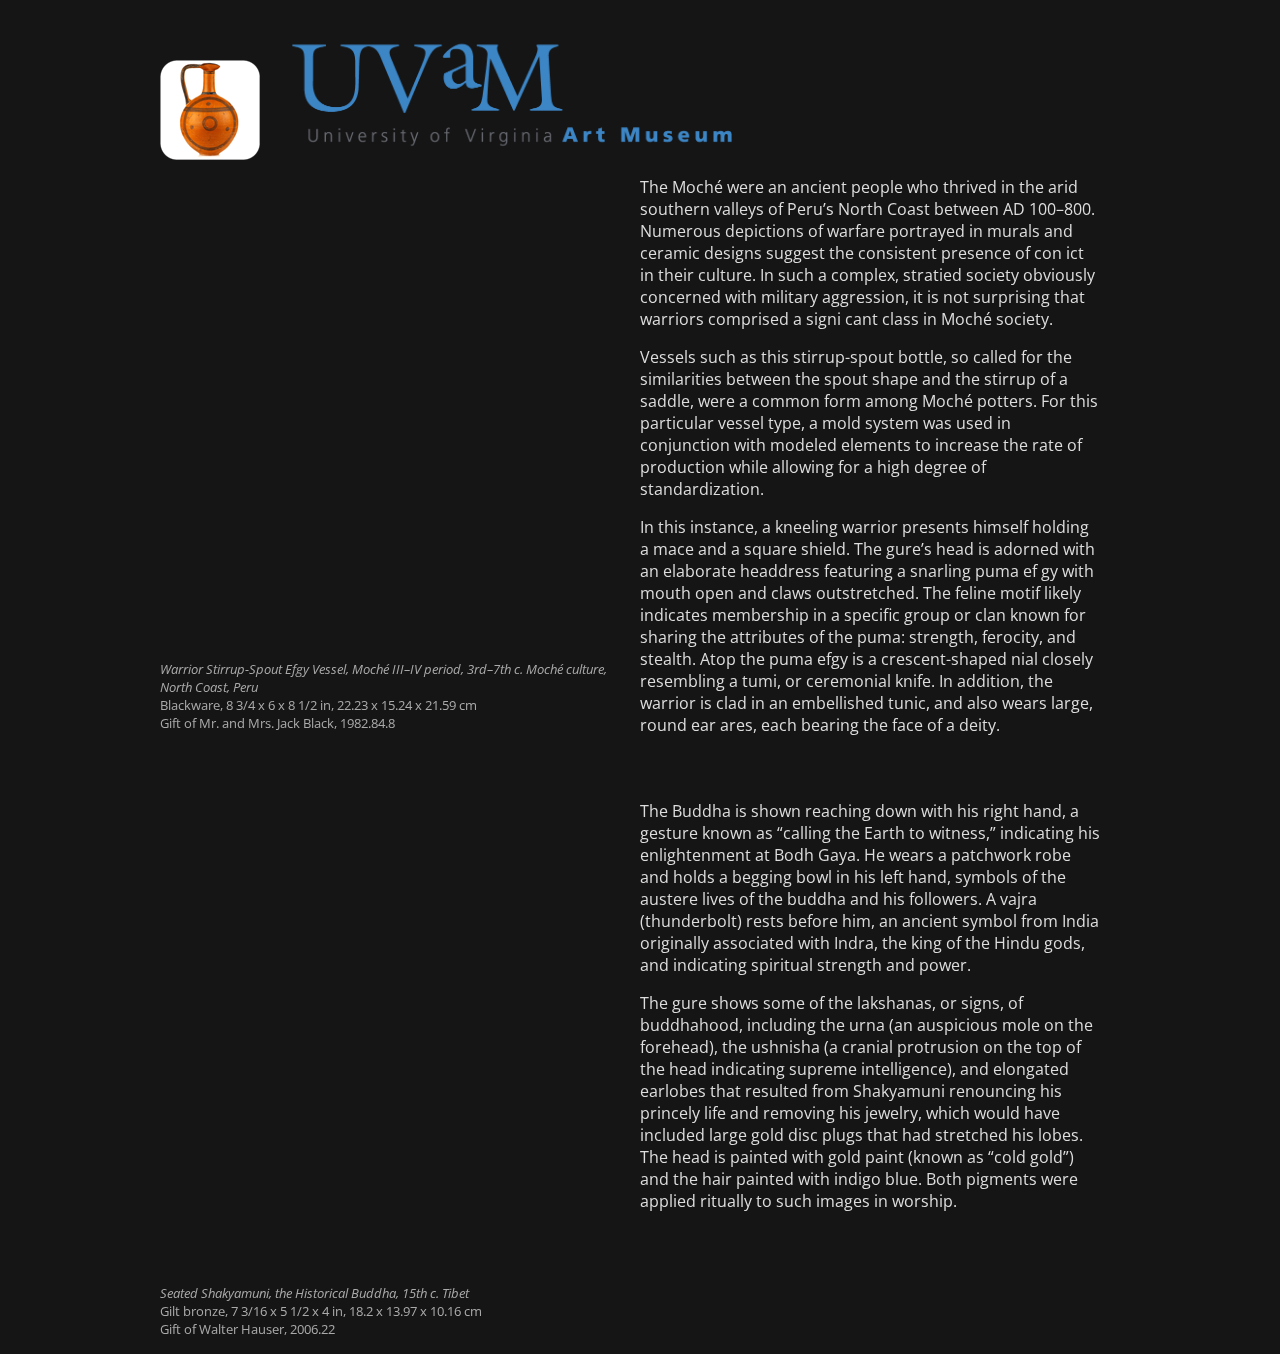
<file: uvam/index.html>
<html lang="en"><head>
<meta http-equiv="content-type" content="text/html; charset=utf-8">
<link rel="icon" href="favicon.ico" type="image/ico">
<title>UVaM Interactive Digital Catalog</title>
<link href="http://fonts.googleapis.com/css?family=Open+Sans:400italic,600italic,700italic,800italic,400,600,700,800" rel="stylesheet" type="text/css">
<link rel="stylesheet" href="style.css">
</head>
<body>
<div class="container_12">
  <div class="grid_8 alpha"> <img src="uvambutton.png" height="100px"><img src="uvamlogo.png" width="500px"> </div>
  <div class="clear"></div>

  <div class="grid_6 alpha" style="margin-top:1.5em;">
    <iframe width="460" height="460" src="http://spins0.arqspin.com/iframe.html?spin=1p0zlnbwv46lw&is=0.16&ms=0.16&s=460" scrolling='no' frameborder='0'></iframe>
    <p>
    <small>
      <em>Warrior Stirrup-Spout Efgy Vessel, Moché III–IV period, 3rd–7th c. Moché culture, North Coast, Peru</em><br/>
      Blackware, 8 3/4 x 6 x 8 1/2 in, 22.23 x 15.24 x 21.59 cm<br/>
      Gift of Mr. and Mrs. Jack Black, 1982.84.8
    </small>
    </p>
  </div>
  <div class="grid_6 omega">
  <p>The Moché were an ancient people who thrived in the arid southern valleys of Peru’s North Coast between AD 100–800. Numerous depictions of warfare portrayed in murals and ceramic designs suggest the consistent presence of con ict in their culture. In such a complex, stratied society obviously concerned with military aggression, it is not surprising that warriors comprised a signi cant class in Moché society.</p>
  <p>Vessels such as this stirrup-spout bottle, so called for the similarities between the spout shape and the stirrup of a saddle, were a common form among Moché potters. For this particular vessel type, a mold system was used in conjunction with modeled elements to increase the rate of production while allowing for a high degree of standardization.</p>
  <p>In this instance, a kneeling warrior presents himself holding a mace and a square shield. The  gure’s head is adorned with an elaborate headdress featuring a snarling puma ef gy with mouth open and claws outstretched. The feline motif likely indicates membership in a specific group or clan known for sharing the attributes of the puma: strength, ferocity, and stealth. Atop the puma efgy is a crescent-shaped  nial closely resembling a tumi, or ceremonial knife. In addition, the warrior is clad in an embellished tunic, and also wears large, round ear  ares, each bearing the face of a deity.</p>
  </div>
  <div class="clear" style="padding:1em;"></div>

  <div class="grid_6 alpha" style="margin-top:1.5em;">
    <iframe width="460" height="460" src="http://spins0.arqspin.com/iframe.html?spin=36iyokb6db65z&is=0.16&ms=0.16&s=460" scrolling='no' frameborder='0'></iframe>
    <p>
    <small>
      <em>Seated Shakyamuni, the Historical Buddha, 15th c. Tibet</em><br/>
      Gilt bronze, 7 3/16 x 5 1/2 x 4 in, 18.2 x 13.97 x 10.16 cm<br/>
      Gift of Walter Hauser, 2006.22<br/>
    </small>
    </p>
  </div>
  <div class="grid_6 omega">
  <p>The Buddha is shown reaching down with his right hand, a gesture known as “calling the Earth to witness,” indicating his enlightenment at Bodh Gaya. He wears a patchwork robe and holds a begging bowl in his left hand, symbols of the austere lives of the buddha and his followers. A vajra (thunderbolt) rests before him, an ancient symbol from India originally associated with Indra, the king of the Hindu gods, and indicating spiritual strength and power.</p>
  <p>The gure shows some of the lakshanas, or signs, of buddhahood, including the urna (an auspicious mole on the forehead), the ushnisha (a cranial protrusion on the top of the head indicating supreme intelligence), and elongated earlobes that resulted from Shakyamuni renouncing his princely life and removing his jewelry, which would have included large gold disc plugs that had stretched his lobes. The head is painted with gold paint (known as “cold gold”) and the hair painted with indigo blue. Both pigments were applied ritually to such images in worship.</p>
  </div>


</div>

</body></html>
</file>
<file: uvam/style.css>
/*
  960 Grid System ~ Core CSS.
  Learn more ~ http://960.gs/

  Licensed under GPL and MIT.
*/

/*
  Forces backgrounds to span full width,
  even if there is horizontal scrolling.
  Increase this if your layout is wider.

  Note: IE6 works fine without this fix.
*/

body {
  min-width: 960px;
}

/* `Containers
----------------------------------------------------------------------------------------------------*/

.container_12,
.container_16 {
  margin-left: auto;
  margin-right: auto;
  width: 960px;
}

/* `Grid >> Global
----------------------------------------------------------------------------------------------------*/

.grid_1,
.grid_2,
.grid_3,
.grid_4,
.grid_5,
.grid_6,
.grid_7,
.grid_8,
.grid_9,
.grid_10,
.grid_11,
.grid_12,
.grid_13,
.grid_14,
.grid_15,
.grid_16 {
  display: inline;
  float: left;
  margin-left: 10px;
  margin-right: 10px;
}

.push_1, .pull_1,
.push_2, .pull_2,
.push_3, .pull_3,
.push_4, .pull_4,
.push_5, .pull_5,
.push_6, .pull_6,
.push_7, .pull_7,
.push_8, .pull_8,
.push_9, .pull_9,
.push_10, .pull_10,
.push_11, .pull_11,
.push_12, .pull_12,
.push_13, .pull_13,
.push_14, .pull_14,
.push_15, .pull_15 {
  position: relative;
}

.container_12 .grid_3,
.container_16 .grid_4 {
  width: 220px;
}

.container_12 .grid_6,
.container_16 .grid_8 {
  width: 460px;
}

.container_12 .grid_9,
.container_16 .grid_12 {
  width: 700px;
}

.container_12 .grid_12,
.container_16 .grid_16 {
  width: 940px;
}

/* `Grid >> Children (Alpha ~ First, Omega ~ Last)
----------------------------------------------------------------------------------------------------*/

.alpha {
  margin-left: 0;
}

.omega {
  margin-right: 0;
}

/* `Grid >> 12 Columns
----------------------------------------------------------------------------------------------------*/

.container_12 .grid_1 {
  width: 60px;
}

.container_12 .grid_2 {
  width: 140px;
}

.container_12 .grid_4 {
  width: 300px;
}

.container_12 .grid_5 {
  width: 380px;
}

.container_12 .grid_7 {
  width: 540px;
}

.container_12 .grid_8 {
  width: 620px;
}

.container_12 .grid_10 {
  width: 780px;
}

.container_12 .grid_11 {
  width: 860px;
}

/* `Grid >> 16 Columns
----------------------------------------------------------------------------------------------------*/

.container_16 .grid_1 {
  width: 40px;
}

.container_16 .grid_2 {
  width: 100px;
}

.container_16 .grid_3 {
  width: 160px;
}

.container_16 .grid_5 {
  width: 280px;
}

.container_16 .grid_6 {
  width: 340px;
}

.container_16 .grid_7 {
  width: 400px;
}

.container_16 .grid_9 {
  width: 520px;
}

.container_16 .grid_10 {
  width: 580px;
}

.container_16 .grid_11 {
  width: 640px;
}

.container_16 .grid_13 {
  width: 760px;
}

.container_16 .grid_14 {
  width: 820px;
}

.container_16 .grid_15 {
  width: 880px;
}

/* `Prefix Extra Space >> Global
----------------------------------------------------------------------------------------------------*/

.container_12 .prefix_3,
.container_16 .prefix_4 {
  padding-left: 240px;
}

.container_12 .prefix_6,
.container_16 .prefix_8 {
  padding-left: 480px;
}

.container_12 .prefix_9,
.container_16 .prefix_12 {
  padding-left: 720px;
}

/* `Prefix Extra Space >> 12 Columns
----------------------------------------------------------------------------------------------------*/

.container_12 .prefix_1 {
  padding-left: 80px;
}

.container_12 .prefix_2 {
  padding-left: 160px;
}

.container_12 .prefix_4 {
  padding-left: 320px;
}

.container_12 .prefix_5 {
  padding-left: 400px;
}

.container_12 .prefix_7 {
  padding-left: 560px;
}

.container_12 .prefix_8 {
  padding-left: 640px;
}

.container_12 .prefix_10 {
  padding-left: 800px;
}

.container_12 .prefix_11 {
  padding-left: 880px;
}

/* `Prefix Extra Space >> 16 Columns
----------------------------------------------------------------------------------------------------*/

.container_16 .prefix_1 {
  padding-left: 60px;
}

.container_16 .prefix_2 {
  padding-left: 120px;
}

.container_16 .prefix_3 {
  padding-left: 180px;
}

.container_16 .prefix_5 {
  padding-left: 300px;
}

.container_16 .prefix_6 {
  padding-left: 360px;
}

.container_16 .prefix_7 {
  padding-left: 420px;
}

.container_16 .prefix_9 {
  padding-left: 540px;
}

.container_16 .prefix_10 {
  padding-left: 600px;
}

.container_16 .prefix_11 {
  padding-left: 660px;
}

.container_16 .prefix_13 {
  padding-left: 780px;
}

.container_16 .prefix_14 {
  padding-left: 840px;
}

.container_16 .prefix_15 {
  padding-left: 900px;
}

/* `Suffix Extra Space >> Global
----------------------------------------------------------------------------------------------------*/

.container_12 .suffix_3,
.container_16 .suffix_4 {
  padding-right: 240px;
}

.container_12 .suffix_6,
.container_16 .suffix_8 {
  padding-right: 480px;
}

.container_12 .suffix_9,
.container_16 .suffix_12 {
  padding-right: 720px;
}

/* `Suffix Extra Space >> 12 Columns
----------------------------------------------------------------------------------------------------*/

.container_12 .suffix_1 {
  padding-right: 80px;
}

.container_12 .suffix_2 {
  padding-right: 160px;
}

.container_12 .suffix_4 {
  padding-right: 320px;
}

.container_12 .suffix_5 {
  padding-right: 400px;
}

.container_12 .suffix_7 {
  padding-right: 560px;
}

.container_12 .suffix_8 {
  padding-right: 640px;
}

.container_12 .suffix_10 {
  padding-right: 800px;
}

.container_12 .suffix_11 {
  padding-right: 880px;
}

/* `Suffix Extra Space >> 16 Columns
----------------------------------------------------------------------------------------------------*/

.container_16 .suffix_1 {
  padding-right: 60px;
}

.container_16 .suffix_2 {
  padding-right: 120px;
}

.container_16 .suffix_3 {
  padding-right: 180px;
}

.container_16 .suffix_5 {
  padding-right: 300px;
}

.container_16 .suffix_6 {
  padding-right: 360px;
}

.container_16 .suffix_7 {
  padding-right: 420px;
}

.container_16 .suffix_9 {
  padding-right: 540px;
}

.container_16 .suffix_10 {
  padding-right: 600px;
}

.container_16 .suffix_11 {
  padding-right: 660px;
}

.container_16 .suffix_13 {
  padding-right: 780px;
}

.container_16 .suffix_14 {
  padding-right: 840px;
}

.container_16 .suffix_15 {
  padding-right: 900px;
}

/* `Push Space >> Global
----------------------------------------------------------------------------------------------------*/

.container_12 .push_3,
.container_16 .push_4 {
  left: 240px;
}

.container_12 .push_6,
.container_16 .push_8 {
  left: 480px;
}

.container_12 .push_9,
.container_16 .push_12 {
  left: 720px;
}

/* `Push Space >> 12 Columns
----------------------------------------------------------------------------------------------------*/

.container_12 .push_1 {
  left: 80px;
}

.container_12 .push_2 {
  left: 160px;
}

.container_12 .push_4 {
  left: 320px;
}

.container_12 .push_5 {
  left: 400px;
}

.container_12 .push_7 {
  left: 560px;
}

.container_12 .push_8 {
  left: 640px;
}

.container_12 .push_10 {
  left: 800px;
}

.container_12 .push_11 {
  left: 880px;
}

/* `Push Space >> 16 Columns
----------------------------------------------------------------------------------------------------*/

.container_16 .push_1 {
  left: 60px;
}

.container_16 .push_2 {
  left: 120px;
}

.container_16 .push_3 {
  left: 180px;
}

.container_16 .push_5 {
  left: 300px;
}

.container_16 .push_6 {
  left: 360px;
}

.container_16 .push_7 {
  left: 420px;
}

.container_16 .push_9 {
  left: 540px;
}

.container_16 .push_10 {
  left: 600px;
}

.container_16 .push_11 {
  left: 660px;
}

.container_16 .push_13 {
  left: 780px;
}

.container_16 .push_14 {
  left: 840px;
}

.container_16 .push_15 {
  left: 900px;
}

/* `Pull Space >> Global
----------------------------------------------------------------------------------------------------*/

.container_12 .pull_3,
.container_16 .pull_4 {
  left: -240px;
}

.container_12 .pull_6,
.container_16 .pull_8 {
  left: -480px;
}

.container_12 .pull_9,
.container_16 .pull_12 {
  left: -720px;
}

/* `Pull Space >> 12 Columns
----------------------------------------------------------------------------------------------------*/

.container_12 .pull_1 {
  left: -80px;
}

.container_12 .pull_2 {
  left: -160px;
}

.container_12 .pull_4 {
  left: -320px;
}

.container_12 .pull_5 {
  left: -400px;
}

.container_12 .pull_7 {
  left: -560px;
}

.container_12 .pull_8 {
  left: -640px;
}

.container_12 .pull_10 {
  left: -800px;
}

.container_12 .pull_11 {
  left: -880px;
}

/* `Pull Space >> 16 Columns
----------------------------------------------------------------------------------------------------*/

.container_16 .pull_1 {
  left: -60px;
}

.container_16 .pull_2 {
  left: -120px;
}

.container_16 .pull_3 {
  left: -180px;
}

.container_16 .pull_5 {
  left: -300px;
}

.container_16 .pull_6 {
  left: -360px;
}

.container_16 .pull_7 {
  left: -420px;
}

.container_16 .pull_9 {
  left: -540px;
}

.container_16 .pull_10 {
  left: -600px;
}

.container_16 .pull_11 {
  left: -660px;
}

.container_16 .pull_13 {
  left: -780px;
}

.container_16 .pull_14 {
  left: -840px;
}

.container_16 .pull_15 {
  left: -900px;
}

/* `Clear Floated Elements
----------------------------------------------------------------------------------------------------*/

/* http://sonspring.com/journal/clearing-floats */

.clear {
  clear: both;
  display: block;
  overflow: hidden;
  visibility: hidden;
  width: 0;
  height: 0;
}

/* http://www.yuiblog.com/blog/2010/09/27/clearfix-reloaded-overflowhidden-demystified */

.clearfix:before,
.clearfix:after {
  content: '\0020';
  display: block;
  overflow: hidden;
  visibility: hidden;
  width: 0;
  height: 0;
}

.clearfix:after {
  clear: both;
}

/*
  The following zoom:1 rule is specifically for IE6 + IE7.
  Move to separate stylesheet if invalid CSS is a problem.
*/

.clearfix {
  zoom: 1;
}

body {
  background: #151515;
  min-height: 512px;
  height: auto;
  padding-bottom: 20px;
  color:#AAA; 
}

a {
  color: #668;
  text-decoration: none;
}

a:hover {
  text-decoration: underline;
}


img.thumb {
    border:2px solid #eee;
}

p {font-family: 'Open Sans', sans-serif;}

.container_12,
.container_16,
.container_24 {
    background: #transparent;
    margin-bottom: 20px;
    margin-left: auto;
    margin-right: auto;
    padding: 20px;
    padding-left:40px;
    padding-right:40px;
}

.omega {
  color:#ddd;
}
</file>
